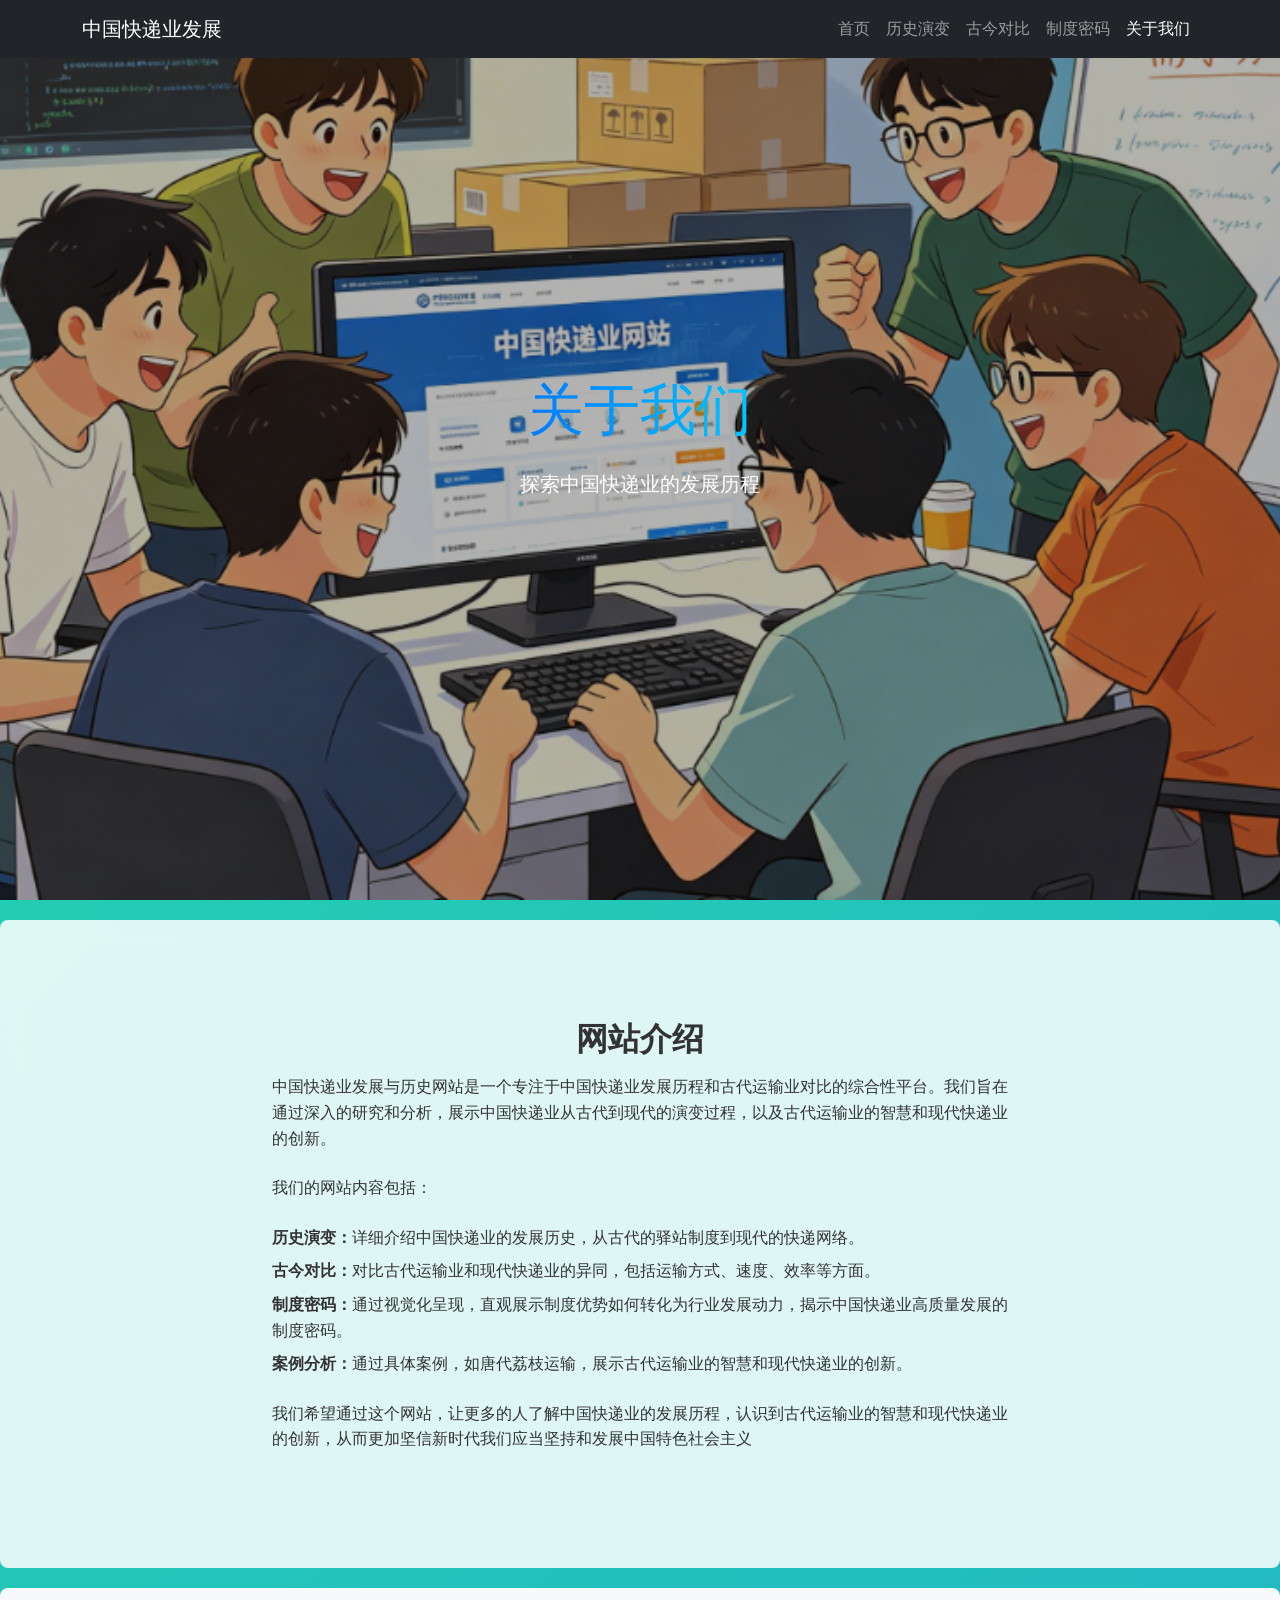
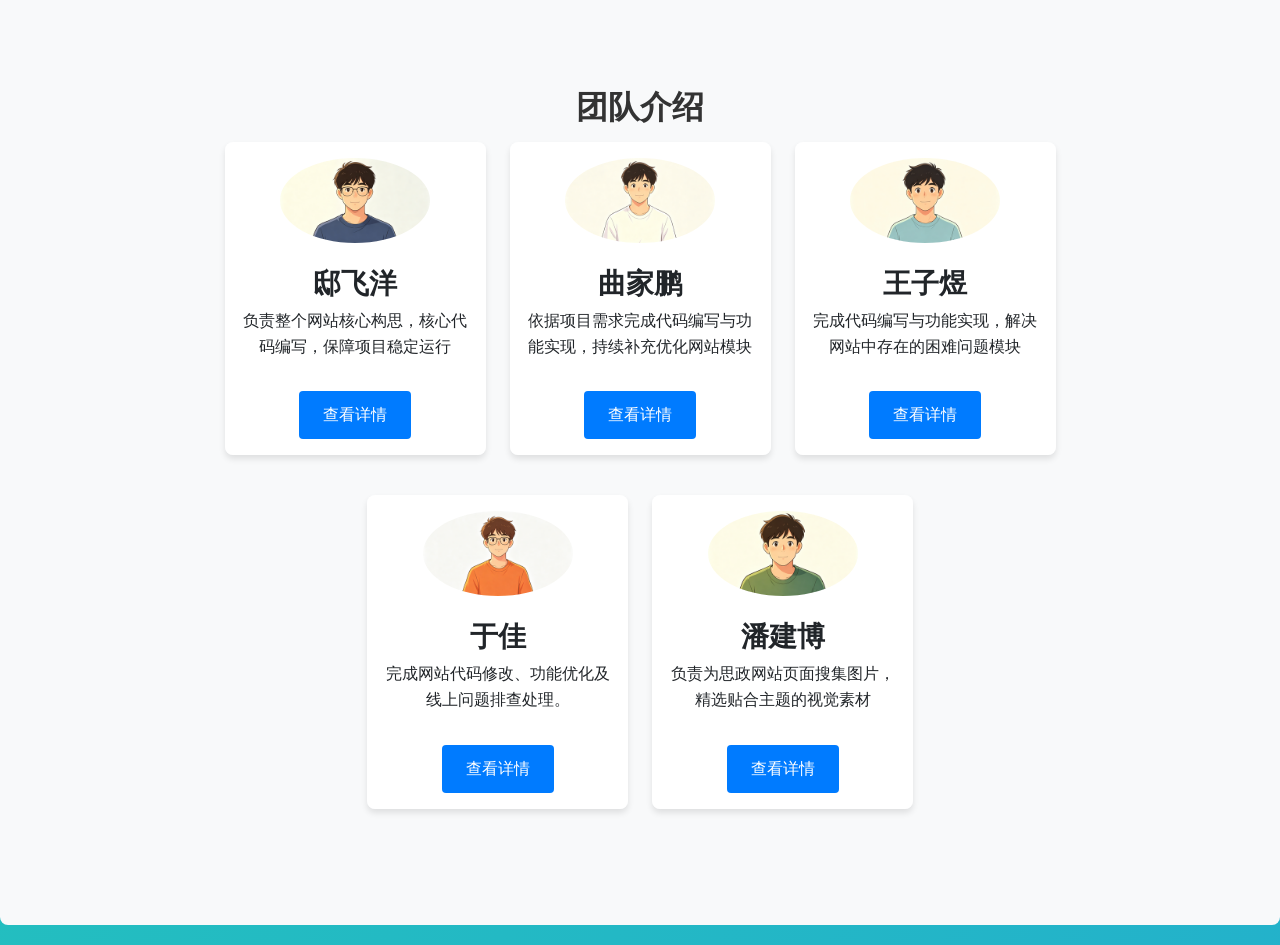
<file: about.html>
<!DOCTYPE html>
<html lang="zh-CN">
<head>
    <meta charset="UTF-8">
    <meta name="viewport" content="width=device-width, initial-scale=1.0">
    <title>关于我们 - 中国快递业发展与历史</title>
    <link rel="stylesheet" href="https://cdn.jsdelivr.net/npm/bootstrap@5.3.0/dist/css/bootstrap.min.css">
    <link rel="stylesheet" href="css/style.css">
</head>
<body>
    <!-- 导航栏 -->
    <nav class="navbar navbar-expand-lg navbar-dark bg-dark fixed-top">
        <div class="container">
            <a class="navbar-brand" href="index.html">中国快递业发展</a>
            <button class="navbar-toggler" type="button" data-bs-toggle="collapse" data-bs-target="#navbarNav" aria-controls="navbarNav" aria-expanded="false" aria-label="Toggle navigation">
                <span class="navbar-toggler-icon"></span>
            </button>
            <div class="collapse navbar-collapse" id="navbarNav">
                <ul class="navbar-nav ms-auto">
                    <li class="nav-item">
                        <a class="nav-link" href="index.html">首页</a>
                    </li>
                    <li class="nav-item">
                        <a class="nav-link" href="history.html">历史演变</a>
                    </li>
                    <li class="nav-item">
                        <a class="nav-link" href="comparison.html">古今对比</a>
                    </li>
                    <li class="nav-item">
                        <a class="nav-link" href="system.html">制度密码</a>
                    </li>
                    <li class="nav-item">
                        <a class="nav-link active" href="about.html">关于我们</a>
                    </li>
                </ul>
            </div>
        </div>
    </nav>

    <!-- 页面标题 -->
    <header class="hero" style="background-image: linear-gradient(rgba(0, 0, 0, 0.3), rgba(0, 0, 0, 0.3)), url('images/ancient/701f706c9f1f284b6aa90d0091ced1d3.png'); background-size: cover; background-position: center;">
        <div class="container h-100 d-flex flex-column justify-content-center align-items-center text-white text-center">
            <h1 class="display-4 mb-4 text-animation">关于我们</h1>
            <p class="lead mb-4">探索中国快递业的发展历程</p>
        </div>
    </header>

    <!-- 网站介绍 -->
    <section class="py-10">
        <div class="container">
            <h2 class="mb-6 text-center">网站介绍</h2>
            <div class="row">
                <div class="col-md-8 mx-auto">
                    <p class="mb-4">中国快递业发展与历史网站是一个专注于中国快递业发展历程和古代运输业对比的综合性平台。我们旨在通过深入的研究和分析，展示中国快递业从古代到现代的演变过程，以及古代运输业的智慧和现代快递业的创新。</p>
                    <p class="mb-4">我们的网站内容包括：</p>
                    <ul class="list-unstyled mb-4">
                        <li class="mb-2"><strong>历史演变：</strong>详细介绍中国快递业的发展历史，从古代的驿站制度到现代的快递网络。</li>
                        <li class="mb-2"><strong>古今对比：</strong>对比古代运输业和现代快递业的异同，包括运输方式、速度、效率等方面。</li>
                        <li class="mb-2"><strong>制度密码：</strong>通过视觉化呈现，直观展示制度优势如何转化为行业发展动力，揭示中国快递业高质量发展的制度密码。</li>
                        <li class="mb-2"><strong>案例分析：</strong>通过具体案例，如唐代荔枝运输，展示古代运输业的智慧和现代快递业的创新。</li>
                    </ul>
                    <p>我们希望通过这个网站，让更多的人了解中国快递业的发展历程，认识到古代运输业的智慧和现代快递业的创新，从而更加坚信新时代我们应当坚持和发展中国特色社会主义</p>
                </div>
            </div>
        </div>
    </section>

    <!-- 团队介绍 -->
    <section class="py-10 bg-light">
        <div class="container">
            <h2 class="mb-6 text-center">团队介绍</h2>
            <div class="row justify-content-center">
                <div class="col-md-3 mb-3 col-lg-3">
                    <div class="card h-100 team-member-card" data-member-id="1">
                        <div class="card-body text-center">
                            <img src="images/ancient/1.png" alt="团队成员" class="img-fluid rounded-circle mb-4 team-member-img" style="width: 150px;">
                            <h3 class="card-title">邸飞洋</h3>
                            <p class="card-text">负责整个网站核心构思，核心代码编写，保障项目稳定运行</p>
                            <div class="team-member-details mt-4" style="display: none;">
                                <p class="text-left">负责整个网站核心构思，功能实现与网站整体部署，开展问题排查及性能优化，保障项目高效稳定运行。</p>
                            </div>
                            <button class="btn btn-primary mt-3 toggle-details">查看详情</button>
                        </div>
                    </div>
                </div>
                <div class="col-md-3 mb-3 col-lg-3">
                    <div class="card h-100 team-member-card" data-member-id="2">
                        <div class="card-body text-center">
                            <img src="images/ancient/2.png" alt="团队成员" class="img-fluid rounded-circle mb-4 team-member-img" style="width: 150px;">
                            <h3 class="card-title">曲家鹏</h3>
                            <p class="card-text">依据项目需求完成代码编写与功能实现，持续补充优化网站模块</p>
                            <div class="team-member-details mt-4" style="display: none;">
                                <p class="text-left">持续补充完善网站各类功能模块，优化模块交互逻辑、页面响应速度及操作便捷性，保障系统稳定易用</p>
                            </div>
                            <button class="btn btn-primary mt-3 toggle-details">查看详情</button>
                        </div>
                    </div>
                </div>
                <div class="col-md-3 mb-3 col-lg-3">
                    <div class="card h-100 team-member-card" data-member-id="3">
                        <div class="card-body text-center">
                            <img src="images/ancient/3.png" alt="团队成员" class="img-fluid rounded-circle mb-4 team-member-img" style="width: 150px;">
                            <h3 class="card-title">王子煜</h3>
                            <p class="card-text">完成代码编写与功能实现，解决网站中存在的困难问题模块</p>
                            <div class="team-member-details mt-4" style="display: none;">
                                <p class="text-left">完成整体页面代码的编写与各项交互功能的实现，并针对网站开发过程中出现的各类问题进行排查解决，同时对相关功能模块进行优化完善与拓展。</p>
                            </div>
                            <button class="btn btn-primary mt-3 toggle-details">查看详情</button>
                        </div>
                    </div>
                </div>
            </div>
            <div class="row justify-content-center mt-4">
                <div class="col-md-3 mb-3 col-lg-3">
                    <div class="card h-100 team-member-card" data-member-id="4">
                        <div class="card-body text-center">
                            <img src="images/ancient/4.png" alt="团队成员" class="img-fluid rounded-circle mb-4 team-member-img" style="width: 150px;">
                            <h3 class="card-title">于佳</h3>
                            <p class="card-text">完成网站代码修改、功能优化及线上问题排查处理。</p>
                            <div class="team-member-details mt-4" style="display: none;">
                                <p class="text-left">完成网站代码修改、功能优化迭代、线上问题排查与故障处理，保障系统稳定运行</p>
                            </div>
                            <button class="btn btn-primary mt-3 toggle-details">查看详情</button>
                        </div>
                    </div>
                </div>
                <div class="col-md-3 mb-3 col-lg-3">
                    <div class="card h-100 team-member-card" data-member-id="5">
                        <div class="card-body text-center">
                            <img src="images/ancient/5.png" alt="团队成员" class="img-fluid rounded-circle mb-4 team-member-img" style="width: 150px;">
                            <h3 class="card-title">潘建博</h3>
                            <p class="card-text">负责为思政网站页面搜集图片，精选贴合主题的视觉素材</p>
                            <div class="team-member-details mt-4" style="display: none;">
                                <p class="text-left">负责为思政网站页面搜集图片，精选贴合主题的视觉素材，增强汇报的直观性与感染力，辅助小组更好地呈现核心观点。</p>
                            </div>
                            <button class="btn btn-primary mt-3 toggle-details">查看详情</button>
                        </div>
                    </div>
                </div>
            </div>
        </div>
    </section>

    <script src="https://cdn.jsdelivr.net/npm/bootstrap@5.3.0/dist/js/bootstrap.bundle.min.js"></script>
    <script src="js/main.js"></script>
</body>
</html>
</file>
<file: css/style.css>
/* 全局样式 */
body {
    font-family: 'Microsoft YaHei', Arial, sans-serif;
    line-height: 1.6;
    color: #333;
    overflow-x: hidden;
}

/* 卡片背景调整 */
.card {
    background-color: rgba(255, 255, 255, 0.9);
    backdrop-filter: blur(10px);
    -webkit-backdrop-filter: blur(10px);
}

/* 内容区域背景调整 */
section {
    background-color: rgba(255, 255, 255, 0.85);
    backdrop-filter: blur(10px);
    -webkit-backdrop-filter: blur(10px);
    border-radius: 8px;
    margin: 20px 0;
}

/* 导航栏背景调整 */
.navbar {
    background-color: rgba(0, 0, 0, 0.8);
    backdrop-filter: blur(10px);
    -webkit-backdrop-filter: blur(10px);
}

/* 页脚背景调整 */
footer {
    background-color: rgba(0, 0, 0, 0.85);
    backdrop-filter: blur(10px);
    -webkit-backdrop-filter: blur(10px);
}

/* 渐变背景 */
.gradient-bg {
    background: linear-gradient(135deg, #667eea 0%, #764ba2 100%);
    color: white;
}

/* 卡片悬停效果 */
.card {
    transition: all 0.3s ease;
    border: none;
    border-radius: 8px;
    box-shadow: 0 4px 6px rgba(0, 0, 0, 0.1);
    overflow: hidden;
}

.card:hover {
    transform: translateY(-5px);
    box-shadow: 0 15px 30px rgba(0, 0, 0, 0.15);
}

/* 游戏角色卡片样式 */
.character-card {
    cursor: pointer;
    transition: all 0.3s ease;
    margin: 0 auto;
    max-width: 350px;
    height: 100%;
}

.character-card:hover {
    transform: translateY(-10px);
    box-shadow: 0 20px 30px rgba(0, 0, 0, 0.2);
}

.character-image-container {
    transition: all 0.3s ease;
    text-align: center;
}

.character-card:hover .character-image-container {
    transform: scale(1.1);
}

/* 确保卡片在手机端也能正确显示 */
@media (max-width: 768px) {
    .character-card {
        margin-bottom: 20px;
    }
}

/* 游戏容器样式 */
#game-container {
    max-width: 900px;
    margin: 0 auto;
}

#game-intro {
    text-align: center;
}

#transportation-options {
    max-width: 800px;
    margin: 0 auto;
}

.character-info {
    margin-top: 15px;
    padding-top: 15px;
    border-top: 1px solid #e0e0e0;
    font-size: 14px;
    color: #666;
}

/* 交通工具卡片样式 */
.transportation-card {
    cursor: pointer;
    transition: all 0.3s ease;
    height: 100%;
}

.transportation-card:hover {
    transform: translateY(-10px);
    box-shadow: 0 20px 30px rgba(0, 0, 0, 0.2);
}

/* 进度条样式 */
.progress {
    border-radius: 15px;
    overflow: hidden;
}

.progress-bar {
    background: linear-gradient(90deg, #007bff, #00c6ff);
    transition: width 0.5s ease;
}

/* 游戏动画效果 */
#transportation-animation {
    position: relative;
    height: 200px;
    overflow: hidden;
    border-radius: 8px;
    background-color: #f8f9fa;
}

.transport-animation-element {
    position: absolute;
    transition: all 0.5s ease;
}

/* 结果图标样式 */
.result-icon {
    width: 100px;
    height: 100px;
    margin: 0 auto;
    border-radius: 50%;
    display: flex;
    align-items: center;
    justify-content: center;
    font-size: 48px;
}

.result-icon.success {
    background-color: #d4edda;
    color: #155724;
}

.result-icon.warning {
    background-color: #fff3cd;
    color: #856404;
}

.result-icon.danger {
    background-color: #f8d7da;
    color: #721c24;
}

/* 游戏加载动画 */
#game-loader {
    animation: fadeIn 1s ease;
}

/* 游戏界面过渡动画 */
.game-section {
    animation: fadeIn 0.5s ease;
}

@keyframes fadeIn {
    from {
        opacity: 0;
        transform: translateY(20px);
    }
    to {
        opacity: 1;
        transform: translateY(0);
    }
}

/* 按钮样式增强 */
.btn-primary {
    background-color: #007bff;
    border: none;
    padding: 12px 24px;
    font-size: 16px;
    border-radius: 4px;
    transition: all 0.3s ease;
    position: relative;
    overflow: hidden;
}

.btn-primary::before {
    content: '';
    position: absolute;
    top: 0;
    left: -100%;
    width: 100%;
    height: 100%;
    background: linear-gradient(90deg, transparent, rgba(255, 255, 255, 0.2), transparent);
    transition: all 0.6s ease;
}

.btn-primary:hover::before {
    left: 100%;
}

.btn-primary:hover {
    background-color: #0069d9;
    transform: translateY(-2px);
    box-shadow: 0 5px 15px rgba(0, 123, 255, 0.4);
}

/* 文字动画 */
.text-animation {
    background: linear-gradient(90deg, #007bff, #00c6ff);
    -webkit-background-clip: text;
    background-clip: text;
    color: transparent;
    animation: textShine 3s infinite alternate;
}

@keyframes textShine {
    0% {
        background-position: 0% 50%;
    }
    100% {
        background-position: 100% 50%;
    }
}

/* 滚动条样式 */
::-webkit-scrollbar {
    width: 8px;
}

::-webkit-scrollbar-track {
    background: #f1f1f1;
}

::-webkit-scrollbar-thumb {
    background: #007bff;
    border-radius: 4px;
}

::-webkit-scrollbar-thumb:hover {
    background: #0069d9;
}

/* 加载动画 */
.loading {
    display: inline-block;
    width: 20px;
    height: 20px;
    border: 3px solid rgba(255,255,255,.3);
    border-radius: 50%;
    border-top-color: #fff;
    animation: spin 1s ease-in-out infinite;
}

@keyframes spin {
    to { transform: rotate(360deg); }
}

/* 响应式字体大小 */
@media screen and (max-width: 768px) {
    h1 {
        font-size: 2rem;
    }
    h2 {
        font-size: 1.5rem;
    }
    h3 {
        font-size: 1.2rem;
    }
}

/* 英雄区样式 */
.hero {
    background: linear-gradient(rgba(0, 0, 0, 0.7), rgba(0, 0, 0, 0.7)), url('images/ancient/f2b3464ab7aaeeb98c9202e49feec2db.png');
    background-size: cover;
    background-position: center;
    height: 100vh;
    display: flex;
    align-items: center;
    justify-content: center;
    text-align: center;
    color: white;
}

/* 标题样式 */
h1, h2, h3, h4, h5, h6 {
    font-weight: 700;
    margin-bottom: 1rem;
}

/* 卡片样式 */
.card {
    transition: transform 0.3s ease, box-shadow 0.3s ease;
    border: none;
    border-radius: 8px;
    box-shadow: 0 4px 6px rgba(0, 0, 0, 0.1);
}

.card:hover {
    transform: translateY(-5px);
    box-shadow: 0 10px 20px rgba(0, 0, 0, 0.1);
}

/* 间距样式 */
.py-10 {
    padding-top: 100px;
    padding-bottom: 100px;
}

.mb-8 {
    margin-bottom: 80px;
}

/* 导航栏样式 */
.navbar {
    transition: all 0.3s ease;
}

.navbar.scrolled {
    background-color: rgba(0, 0, 0, 0.9) !important;
}

/* 按钮样式 */
.btn-primary {
    background-color: #007bff;
    border: none;
    padding: 12px 24px;
    font-size: 16px;
    border-radius: 4px;
    transition: all 0.3s ease;
}

.btn-primary:hover {
    background-color: #0069d9;
    transform: translateY(-2px);
}

/* 图片样式 */
.img-fluid {
    transition: transform 0.3s ease;
}

.img-fluid:not(.rounded-circle) {
    border-radius: 8px;
}

.img-fluid:hover {
    transform: scale(1.02);
}

/* 确保三个卡片高度一致 */
.card-body .row .col-md-4 {
    display: flex;
    flex-direction: column;
    min-height: 300px;
}

.card-body .row .col-md-4 .text-center {
    flex: 1;
    display: flex;
    flex-direction: column;
}

.card-body .row .col-md-4 .text-center p {
    flex-grow: 1;
    display: flex;
    align-items: center;
    justify-content: center;
    text-align: center;
}

/* 时间线样式 */
.timeline {
    position: relative;
    max-width: 1200px;
    margin: 0 auto;
}

.timeline::after {
    content: '';
    position: absolute;
    width: 6px;
    background-color: #007bff;
    top: 0;
    bottom: 0;
    left: 50%;
    margin-left: -3px;
}

.timeline-item {
    padding: 10px 40px;
    position: relative;
    background-color: inherit;
    width: 50%;
}

.timeline-item::after {
    content: '';
    position: absolute;
    width: 25px;
    height: 25px;
    right: -17px;
    background-color: white;
    border: 4px solid #007bff;
    top: 15px;
    border-radius: 50%;
    z-index: 1;
}

.left {
    left: 0;
}

.right {
    left: 50%;
}

.left::before {
    content: " ";
    height: 0;
    position: absolute;
    top: 22px;
    width: 0;
    z-index: 1;
    right: 30px;
    border: medium solid white;
    border-width: 10px 0 10px 10px;
    border-color: transparent transparent transparent white;
}

.right::before {
    content: " ";
    height: 0;
    position: absolute;
    top: 22px;
    width: 0;
    z-index: 1;
    left: 30px;
    border: medium solid white;
    border-width: 10px 10px 10px 0;
    border-color: transparent white transparent transparent;
}

.right::after {
    left: -16px;
}

.timeline-content {
    padding: 20px 30px;
    background-color: white;
    position: relative;
    border-radius: 6px;
    box-shadow: 0 4px 6px rgba(0, 0, 0, 0.1);
}

/* 响应式设计 - 平板端 (768px - 992px) */
@media screen and (max-width: 992px) {
    .timeline::after {
        left: 31px;
    }
    
    .timeline-item {
        width: 100%;
        padding-left: 70px;
        padding-right: 25px;
    }
    
    .timeline-item::before {
        left: 60px;
        border: medium solid white;
        border-width: 10px 10px 10px 0;
        border-color: transparent white transparent transparent;
    }
    
    .left::after,
    .right::after {
        left: 15px;
    }
    
    .right {
        left: 0%;
    }
    
    .py-10 {
        padding-top: 60px;
        padding-bottom: 60px;
    }
    
    .mb-8 {
        margin-bottom: 40px;
    }
    
    /* 调整三列布局为两列 */
    .row .col-md-4 {
        flex: 0 0 50%;
        max-width: 50%;
    }
}

/* 响应式设计 - 手机端 (<= 768px) */
@media screen and (max-width: 768px) {
    /* 全局调整 */
    body {
        font-size: 14px;
    }
    
    /* 字体大小调整 */
    h1 {
        font-size: 1.8rem !important;
    }
    
    h2 {
        font-size: 1.4rem !important;
    }
    
    h3 {
        font-size: 1.2rem !important;
    }
    
    h4 {
        font-size: 1.1rem;
    }
    
    /* 英雄区调整 */
    .hero {
        height: auto;
        min-height: 60vh;
        padding: 80px 20px 40px;
    }
    
    /* 导航栏调整 */
    .navbar-brand {
        font-size: 1rem;
    }
    
    /* 间距调整 */
    .py-10 {
        padding-top: 40px !important;
        padding-bottom: 40px !important;
    }
    
    .py-5 {
        padding-top: 20px;
        padding-bottom: 20px;
    }
    
    .mb-8 {
        margin-bottom: 20px !important;
    }
    
    .mb-6 {
        margin-bottom: 15px;
    }
    
    .mb-4 {
        margin-bottom: 10px;
    }
    
    .container {
        padding-left: 15px;
        padding-right: 15px;
    }
    
    /* 卡片调整 */
    .card {
        margin-bottom: 15px;
        padding: 10px;
    }
    
    .card-body {
        padding: 15px;
    }
    
    /* 按钮调整 */
    .btn {
        width: 100%;
        margin-bottom: 10px;
    }
    
    .btn-primary {
        padding: 10px 16px;
        font-size: 14px;
    }
    
    /* 图片调整 */
    .img-fluid {
        max-width: 100%;
        height: auto;
    }
    
    /* 表格调整 */
    table {
        font-size: 12px;
    }
    
    table th,
    table td {
        padding: 8px 4px;
    }
    
    .table-responsive {
        overflow-x: auto;
        -webkit-overflow-scrolling: touch;
    }
    
    /* 时间线调整 */
    .timeline::after {
        left: 15px;
    }
    
    .timeline-item {
        width: 100%;
        padding-left: 45px;
        padding-right: 15px;
        padding-bottom: 20px;
    }
    
    .timeline-item::before {
        left: 35px;
        border-width: 8px 8px 8px 0;
    }
    
    .left::after,
    .right::after {
        left: 2px;
        width: 20px;
        height: 20px;
    }
    
    .right {
        left: 0%;
    }
    
    .timeline-content {
        padding: 15px;
    }
    
    /* 游戏区域调整 */
    #game-container {
        padding: 0 10px;
    }
    
    .character-card {
        margin-bottom: 15px;
        max-width: 100%;
    }
    
    .character-image-container .rounded-circle {
        width: 100px !important;
        height: 100px !important;
    }
    
    #transportation-options .col-md-4 {
        flex: 0 0 100%;
        max-width: 100%;
        margin-bottom: 15px;
    }
    
    .transportation-card {
        max-width: 100%;
    }
    
    /* 进度条调整 */
    .progress {
        height: 20px;
    }
    
    /* 运输动画调整 */
    #transportation-animation {
        height: 150px;
    }
    
    /* 团队成员调整 */
    .team-member-card {
        margin-bottom: 20px;
    }
    
    .team-member-img {
        width: 100px;
        height: 100px;
    }
    
    /* 统计卡片调整 */
    .stat-card {
        padding: 20px 15px;
        margin-bottom: 15px;
    }
    
    .stat-number {
        font-size: 28px;
    }
    
    .stat-label {
        font-size: 14px;
    }
    
    /* 按钮组调整 */
    .d-flex {
        flex-direction: column;
    }
    
    .d-flex .btn {
        margin-right: 0 !important;
        margin-left: 0 !important;
    }
    
    /* 政策按钮调整 */
    .policy-selection .btn {
        min-width: 100% !important;
        margin: 5px 0 !important;
        text-align: left;
    }
    
    /* 赛道调整 */
    .race-track {
        height: 300px !important;
        border-radius: 30px !important;
    }
    
    /* 页脚调整 */
    footer {
        padding: 20px 15px;
        text-align: center;
    }
    
    footer .row {
        flex-direction: column;
        text-align: center;
    }
    
    footer .col-md-4 {
        margin-bottom: 15px;
    }
    
    /* 确保三列布局在手机端堆叠 */
    .row .col-md-4 {
        flex: 0 0 100%;
        max-width: 100%;
    }
    
    /* 两列布局堆叠 */
    .row .col-md-6 {
        flex: 0 0 100%;
        max-width: 100%;
        margin-bottom: 15px;
    }
    
    /* 调整order顺序 */
    .order-md-2 {
        order: 2;
    }
    
    .order-md-1 {
        order: 1;
    }
    
    /* 表单元素调整 */
    input,
    textarea {
        font-size: 14px;
        padding: 10px;
    }
    
    /* 滚动条优化 */
    ::-webkit-scrollbar {
        width: 4px;
    }
    
    /* 确保section不会太窄 */
    section {
        margin: 10px 0;
        padding: 15px;
    }
    
    /* 文字对齐调整 */
    .text-center {
        text-align: center !important;
    }
    
    /* 隐藏不必要的元素 */
    .d-none-mobile {
        display: none;
    }
}

/* 响应式设计 - 小屏手机 (<= 480px) */
@media screen and (max-width: 480px) {
    /* 进一步缩小字体 */
    body {
        font-size: 13px;
    }
    
    h1 {
        font-size: 1.5rem !important;
    }
    
    h2 {
        font-size: 1.2rem !important;
    }
    
    h3 {
        font-size: 1.1rem !important;
    }
    
    /* 英雄区进一步调整 */
    .hero {
        min-height: 50vh;
        padding: 60px 15px 30px;
    }
    
    /* 容器进一步调整 */
    .container {
        padding-left: 10px;
        padding-right: 10px;
    }
    
    /* 卡片进一步调整 */
    .card-body {
        padding: 10px;
    }
    
    /* 角色卡片图片进一步调整 */
    .character-image-container .rounded-circle {
        width: 80px !important;
        height: 80px !important;
    }
    
    /* 统计卡片进一步调整 */
    .stat-number {
        font-size: 24px;
    }
    
    /* 赛道进一步调整 */
    .race-track {
        height: 250px !important;
    }
    
    /* 运输动画进一步调整 */
    #transportation-animation {
        height: 120px;
    }
}

/* 表格样式 */
table {
    width: 100%;
    border-collapse: collapse;
    margin: 20px 0;
    box-shadow: 0 4px 6px rgba(0, 0, 0, 0.1);
}

table th,
table td {
    padding: 12px;
    text-align: left;
    border-bottom: 1px solid #ddd;
}

table th {
    background-color: #007bff;
    color: white;
    font-weight: 600;
}

table tr:hover {
    background-color: #f5f5f5;
}

/* 现状页面样式 */
.stat-card {
    background-color: white;
    border-radius: 8px;
    padding: 30px;
    box-shadow: 0 4px 6px rgba(0, 0, 0, 0.1);
    margin-bottom: 30px;
    text-align: center;
}

.stat-number {
    font-size: 36px;
    font-weight: 700;
    color: #007bff;
    margin-bottom: 10px;
}

.stat-label {
    font-size: 18px;
    color: #666;
}

/* 动画效果 */
@keyframes fadeIn {
    from { opacity: 0; transform: translateY(20px); }
    to { opacity: 1; transform: translateY(0); }
}

/* 正方形宽高比 */
.aspect-square {
    aspect-ratio: 1 / 1;
}

.fade-in {
    animation: fadeIn 0.8s ease forwards;
}

/* 延迟动画 */
.delay-1 {
    animation-delay: 0.2s;
}

.delay-2 {
    animation-delay: 0.4s;
}

.delay-3 {
    animation-delay: 0.6s;
}

.delay-4 {
    animation-delay: 0.8s;
}

/* 烟花效果 */
.firework {
    position: absolute;
    width: 10px;
    height: 10px;
    border-radius: 50%;
    background-color: #fff;
    transform: scale(0);
    animation: firework 1s ease-out forwards;
    z-index: 1000;
}

@keyframes firework {
    0% {
        transform: scale(0);
        opacity: 1;
    }
    50% {
        transform: scale(1);
        opacity: 1;
    }
    100% {
        transform: scale(2);
        opacity: 0;
    }
}
</file>
